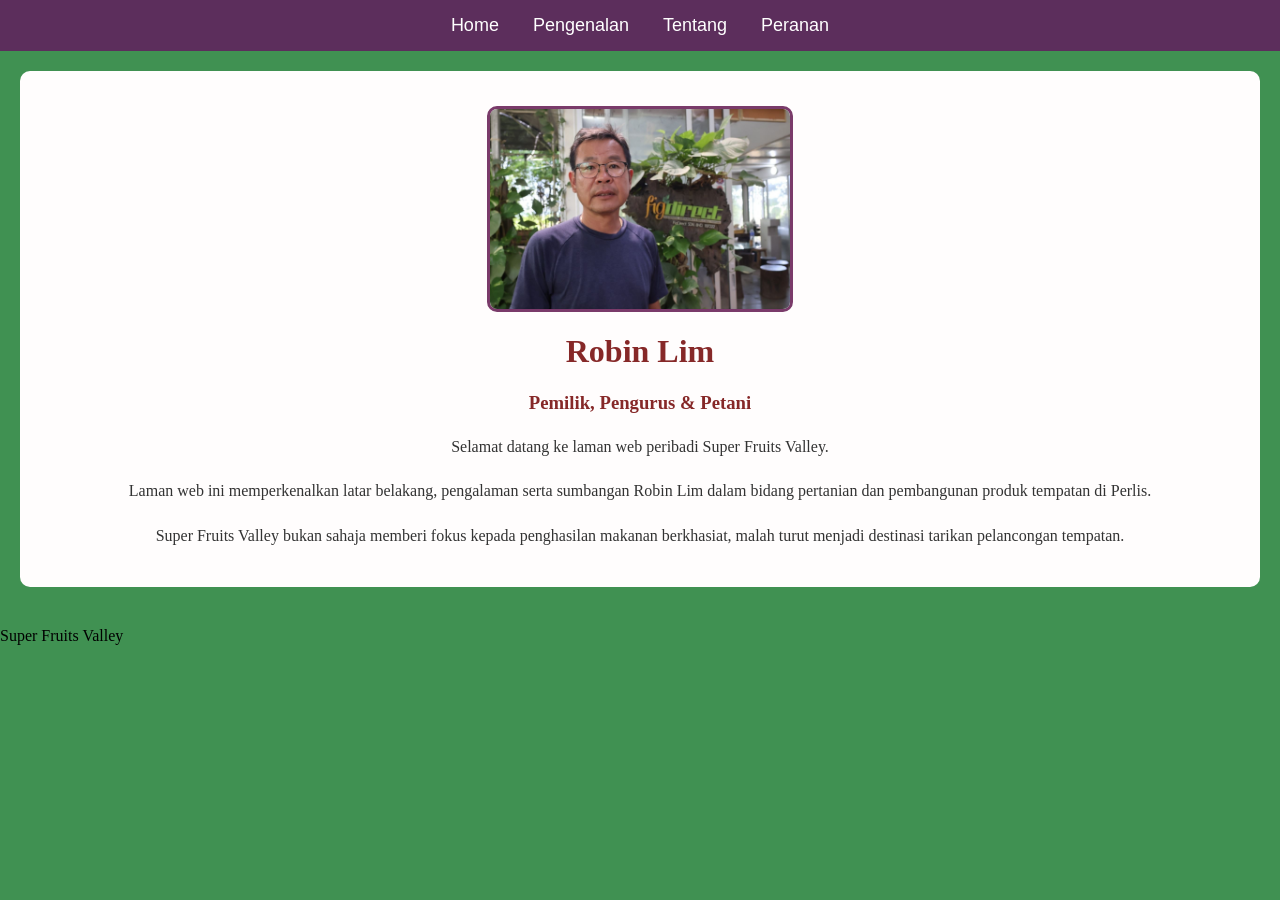
<file: index.html>
<!DOCTYPE html>
<html>

<head>
<title>Home</title>
<link rel="stylesheet" href="style.css">
</head>

<body>

<nav>
<a href="index.html">Home</a>
<a href="intro.html">Pengenalan</a>
<a href="about.html">Tentang</a>
<a href="role.html">Peranan</a>
</nav>

<div class="container">

<div class="box">

<img src="image/RobinLim.jpg" alt="Robin Lim">

<h1>Robin Lim</h1>

<h3>Pemilik, Pengurus & Petani</h3>

<p>
Selamat datang ke laman web peribadi Super Fruits Valley.
</p>

<p>
Laman web ini memperkenalkan latar belakang,
pengalaman serta sumbangan Robin Lim dalam
bidang pertanian dan pembangunan produk tempatan di Perlis.
</p>

<p>
Super Fruits Valley bukan sahaja memberi fokus kepada
penghasilan makanan berkhasiat,
malah turut menjadi destinasi tarikan pelancongan tempatan.
</p>

</div>

</div>

<footer>
    Super Fruits Valley
</footer>

</body>
</html>
</file>
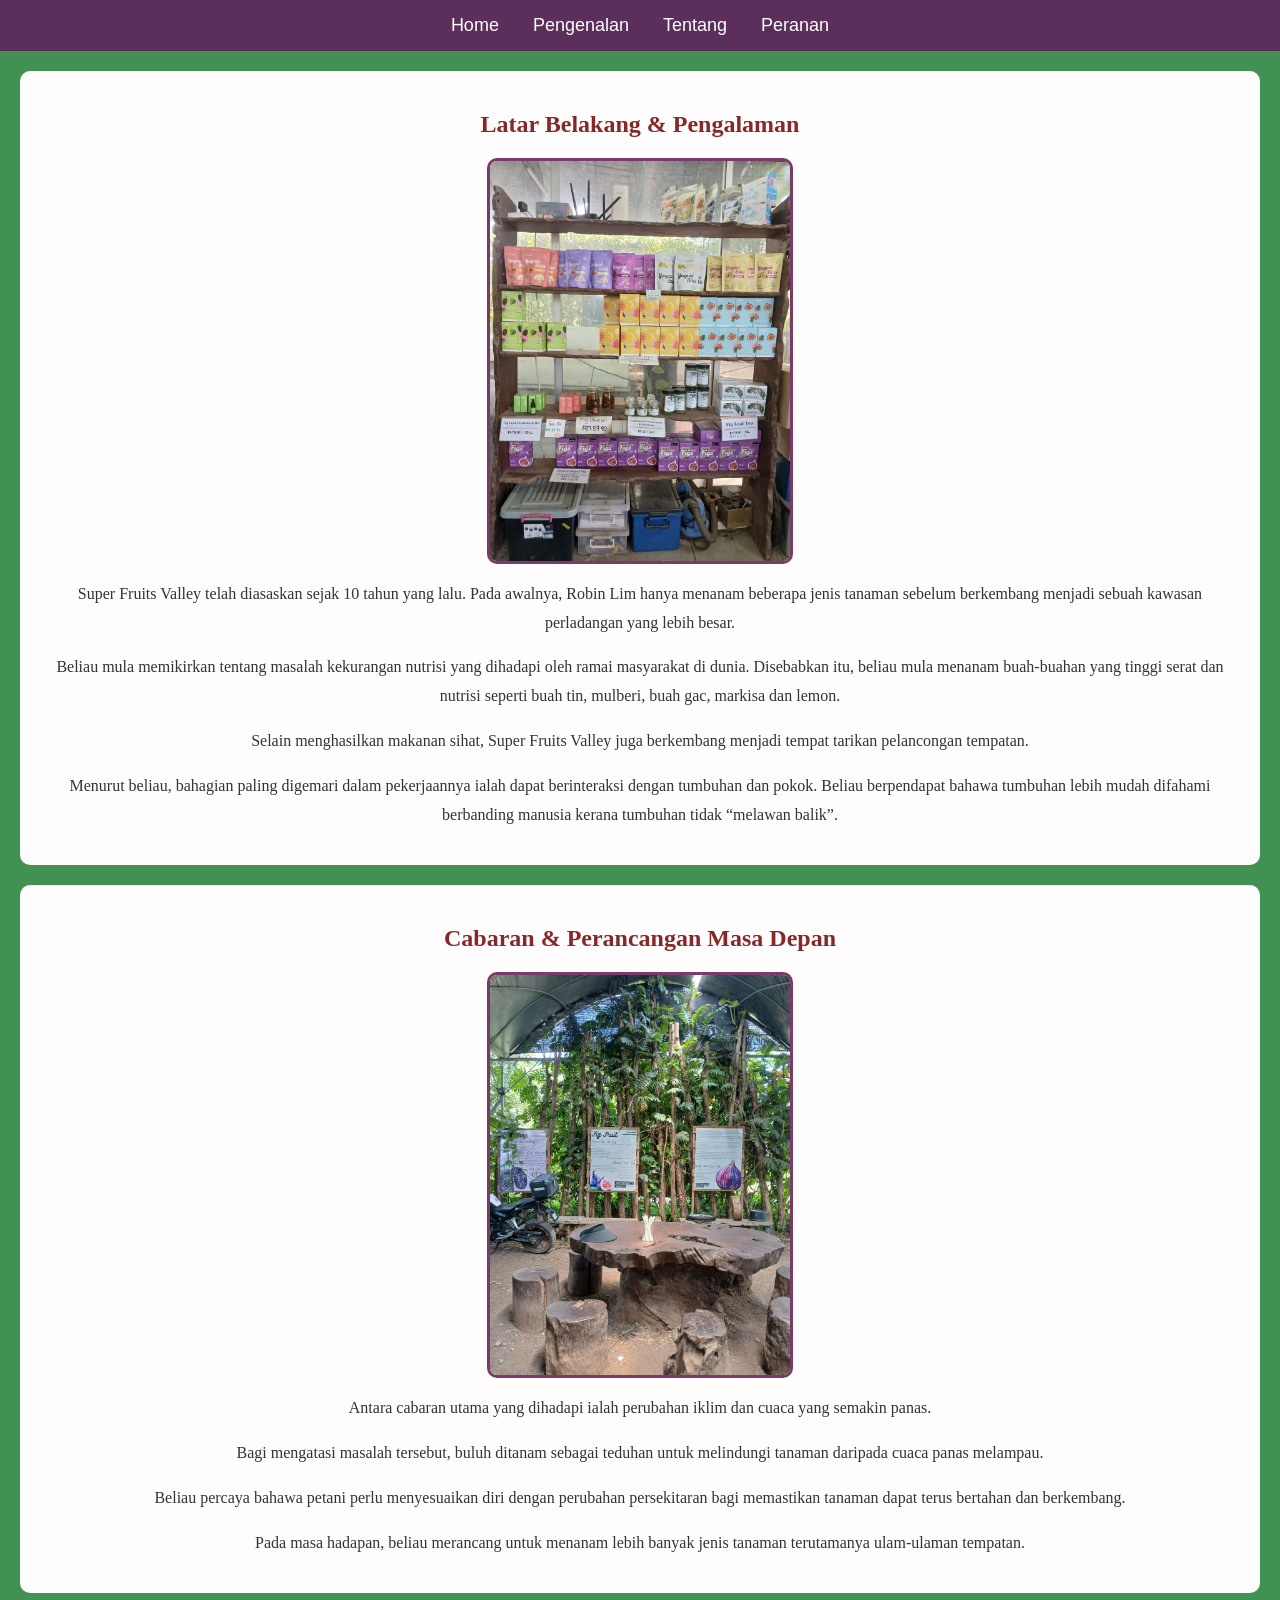
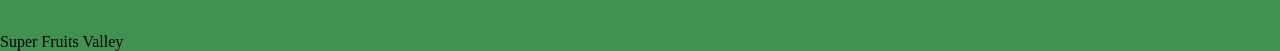
<file: about.html>
<!DOCTYPE html>
<html>

<head>
<title>Tentang</title>
<link rel="stylesheet" href="style.css">
</head>

<body>

<nav>
<a href="index.html">Home</a>
<a href="intro.html">Pengenalan</a>
<a href="about.html">Tentang</a>
<a href="role.html">Peranan</a>
</nav>

<div class="container">

<div class="box">


<h2>Latar Belakang & Pengalaman</h2>

<img src="image/products.jpg" alt="Products">

<p>
Super Fruits Valley telah diasaskan sejak 10 tahun yang lalu.
Pada awalnya, Robin Lim hanya menanam beberapa jenis tanaman
sebelum berkembang menjadi sebuah kawasan perladangan yang lebih besar.
</p>

<p>
Beliau mula memikirkan tentang masalah kekurangan nutrisi
yang dihadapi oleh ramai masyarakat di dunia.
Disebabkan itu, beliau mula menanam buah-buahan
yang tinggi serat dan nutrisi seperti buah tin,
mulberi, buah gac, markisa dan lemon.
</p>

<p>
Selain menghasilkan makanan sihat,
Super Fruits Valley juga berkembang menjadi
tempat tarikan pelancongan tempatan.
</p>

<p>
Menurut beliau, bahagian paling digemari dalam pekerjaannya
ialah dapat berinteraksi dengan tumbuhan dan pokok.
Beliau berpendapat bahawa tumbuhan lebih mudah difahami
berbanding manusia kerana tumbuhan tidak “melawan balik”.
</p>

</div>

<div class="box">

<h2>Cabaran & Perancangan Masa Depan</h2>

<img src="image/aboutfigs.jpg" alt="Farm">

<p>
Antara cabaran utama yang dihadapi ialah perubahan iklim
dan cuaca yang semakin panas.
</p>

<p>
Bagi mengatasi masalah tersebut,
buluh ditanam sebagai teduhan untuk melindungi tanaman
daripada cuaca panas melampau.
</p>

<p>
Beliau percaya bahawa petani perlu menyesuaikan diri
dengan perubahan persekitaran bagi memastikan tanaman
dapat terus bertahan dan berkembang.
</p>

<p>
Pada masa hadapan, beliau merancang untuk menanam
lebih banyak jenis tanaman terutamanya ulam-ulaman tempatan.
</p>

</div>

</div>

<footer>
Super Fruits Valley
</footer>

</body>
</html>
</file>
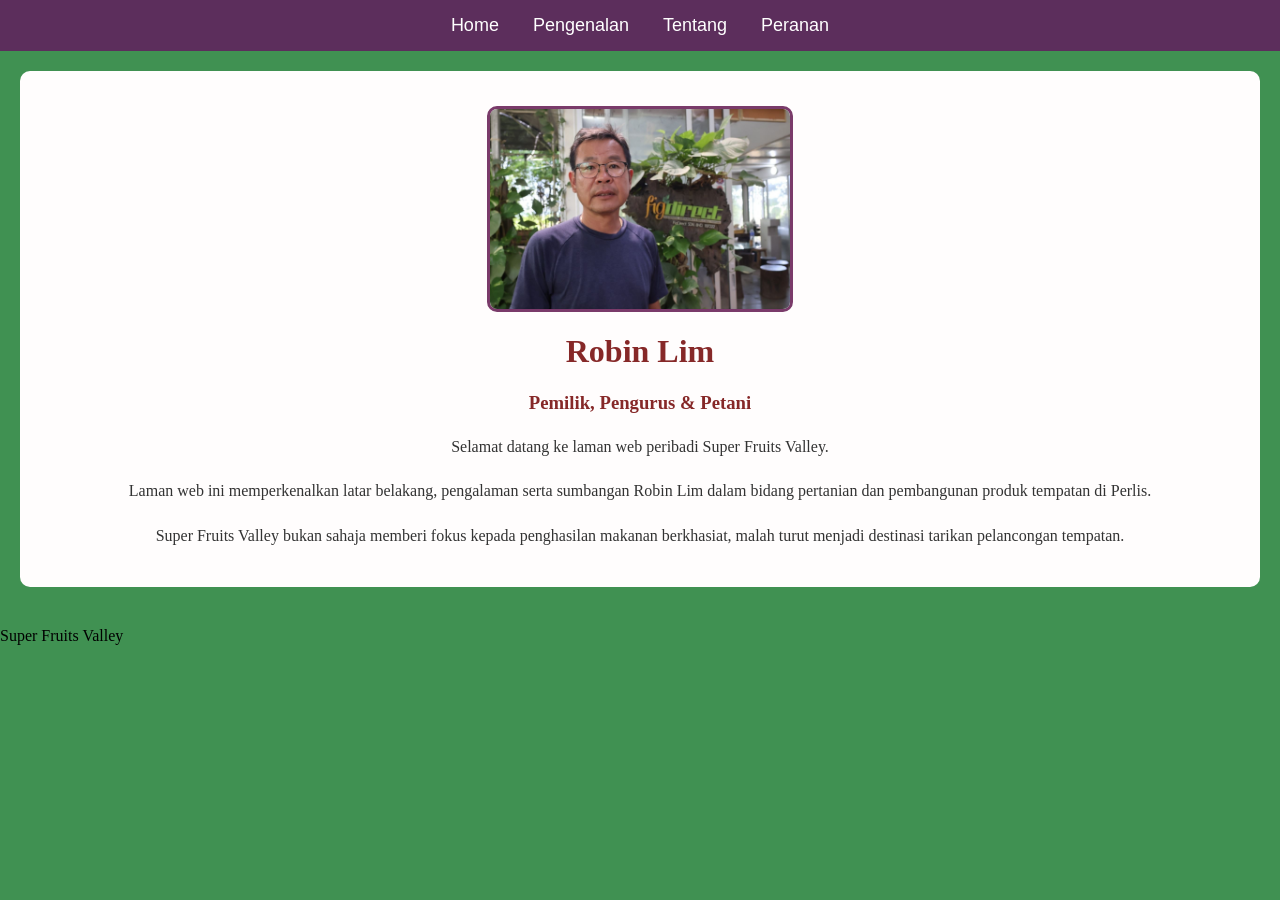
<file: homepage.html>
<!DOCTYPE html>
<html>

<head>
<title>Home</title>
<link rel="stylesheet" href="style.css">
</head>

<body>

<nav>
<a href="homepage.html">Home</a>
<a href="intro.html">Pengenalan</a>
<a href="about.html">Tentang</a>
<a href="role.html">Peranan</a>
</nav>

<div class="container">

<div class="box">

<img src="image/RobinLim.jpg" alt="Robin Lim">

<h1>Robin Lim</h1>

<h3>Pemilik, Pengurus & Petani</h3>

<p>
Selamat datang ke laman web peribadi Super Fruits Valley.
</p>

<p>
Laman web ini memperkenalkan latar belakang,
pengalaman serta sumbangan Robin Lim dalam
bidang pertanian dan pembangunan produk tempatan di Perlis.
</p>

<p>
Super Fruits Valley bukan sahaja memberi fokus kepada
penghasilan makanan berkhasiat,
malah turut menjadi destinasi tarikan pelancongan tempatan.
</p>

</div>

</div>

<footer>
    Super Fruits Valley
</footer>

</body>
</html>
</file>
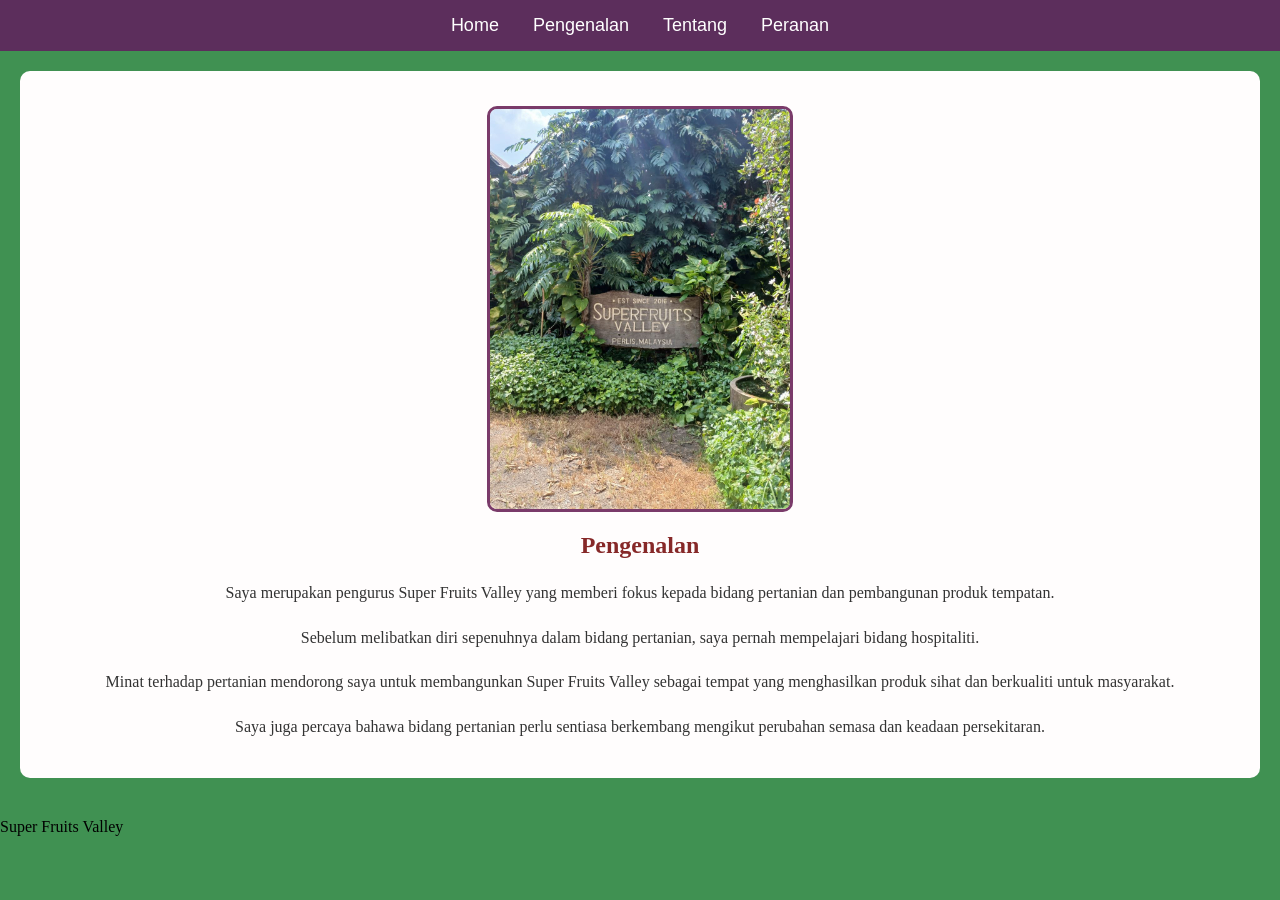
<file: intro.html>
<!DOCTYPE html>
<html>

<head>
<title>Pengenalan</title>
<link rel="stylesheet" href="style.css">
</head>

<body>

<nav>
<a href="index.html">Home</a>
<a href="intro.html">Pengenalan</a>
<a href="about.html">Tentang</a>
<a href="role.html">Peranan</a>
</nav>

<div class="container">

<div class="box">

<img src="image/farm.jpg" alt="Farm">

<h2>Pengenalan</h2>

<p>
Saya merupakan pengurus Super Fruits Valley
yang memberi fokus kepada bidang pertanian
dan pembangunan produk tempatan.
</p>

<p>
Sebelum melibatkan diri sepenuhnya dalam bidang pertanian,
saya pernah mempelajari bidang hospitaliti.
</p>

<p>
Minat terhadap pertanian mendorong saya
untuk membangunkan Super Fruits Valley
sebagai tempat yang menghasilkan produk sihat
dan berkualiti untuk masyarakat.
</p>

<p>
Saya juga percaya bahawa bidang pertanian
perlu sentiasa berkembang mengikut perubahan semasa
dan keadaan persekitaran.
</p>

</div>

</div>

<footer>
Super Fruits Valley
</footer>

</body>
</html>
</file>
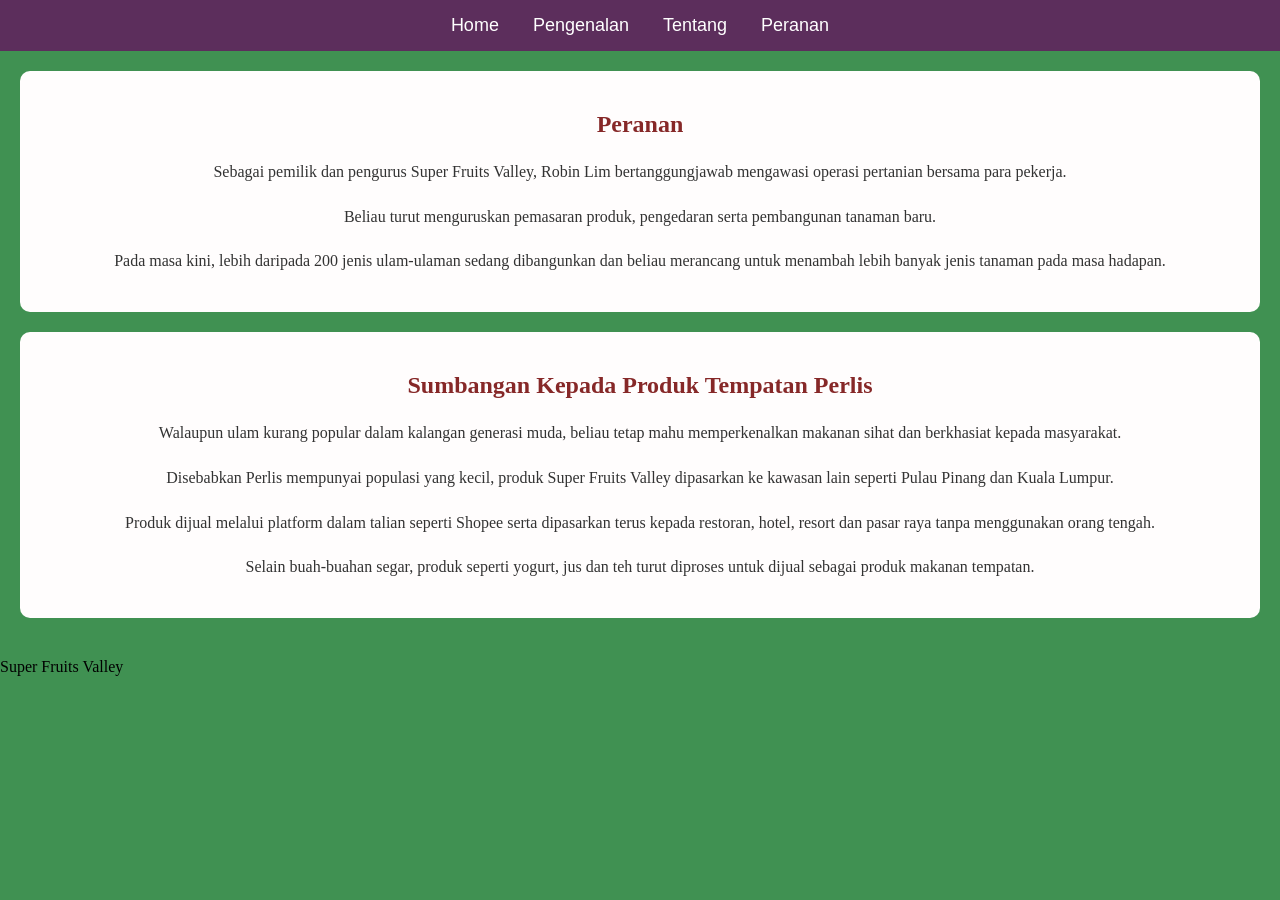
<file: role.html>
<!DOCTYPE html>
<html>

<head>
<title>Peranan</title>
<link rel="stylesheet" href="style.css">
</head>

<body>

<nav>
<a href="index.html">Home</a>
<a href="intro.html">Pengenalan</a>
<a href="about.html">Tentang</a>
<a href="role.html">Peranan</a>
</nav>

<div class="container">

<div class="box">

<h2>Peranan</h2>

<p>
Sebagai pemilik dan pengurus Super Fruits Valley,
Robin Lim bertanggungjawab mengawasi operasi pertanian
bersama para pekerja.
</p>

<p>
Beliau turut menguruskan pemasaran produk,
pengedaran serta pembangunan tanaman baru.
</p>

<p>
Pada masa kini, lebih daripada 200 jenis ulam-ulaman
sedang dibangunkan dan beliau merancang
untuk menambah lebih banyak jenis tanaman pada masa hadapan.
</p>

</div>

<div class="box">

<h2>Sumbangan Kepada Produk Tempatan Perlis</h2>

<p>
Walaupun ulam kurang popular dalam kalangan generasi muda,
beliau tetap mahu memperkenalkan makanan sihat
dan berkhasiat kepada masyarakat.
</p>

<p>
Disebabkan Perlis mempunyai populasi yang kecil,
produk Super Fruits Valley dipasarkan ke kawasan lain
seperti Pulau Pinang dan Kuala Lumpur.
</p>

<p>
Produk dijual melalui platform dalam talian seperti Shopee
serta dipasarkan terus kepada restoran, hotel,
resort dan pasar raya tanpa menggunakan orang tengah.
</p>

<p>
Selain buah-buahan segar,
produk seperti yogurt, jus dan teh turut diproses
untuk dijual sebagai produk makanan tempatan.
</p>

</div>

</div>

<footer>
Super Fruits Valley
</footer>

</body>
</html>
</file>
<file: style.css>
body{
    margin:0;
    background-color:#409152; 
}

nav{
    background-color:#5c2e5c;
    padding:15px;
    text-align:center;
}

nav a{
    color:white;
    text-decoration:none;
    margin:15px;
    font-size:18px;
    font-family:Arial;
}

nav a:hover{
    color:#d8f0d2;
}

.container{
    padding:20px;
}

.box{
    background-color:#fffdfd;
    padding:20px;
    margin-bottom:20px;
    border-radius:10px;

    text-align:center; 

img{
    width:300px;
    border-radius:10px;
    display:block;
    margin:15px auto; 
    border:3px solid #7a3b6a;
}

h1,h2,h3{
    color:#862828;
    font-family:Georgia;
    text-align:center; 
}

p{
    line-height:1.8;
    color:#333333;
    font-family:"Times New Roman";
    text-align:center; 
}

ul{
    line-height:1.8;
    font-family:Arial;
    text-align:center;
    list-style-position:inside;
}

footer{
    background-color:#5c2e5c;
    color:#fffdfd;
    text-align:center;
    padding:15px;
    font-family:Arial;
    width:100%;
    margin-top:20px;
}
</file>
